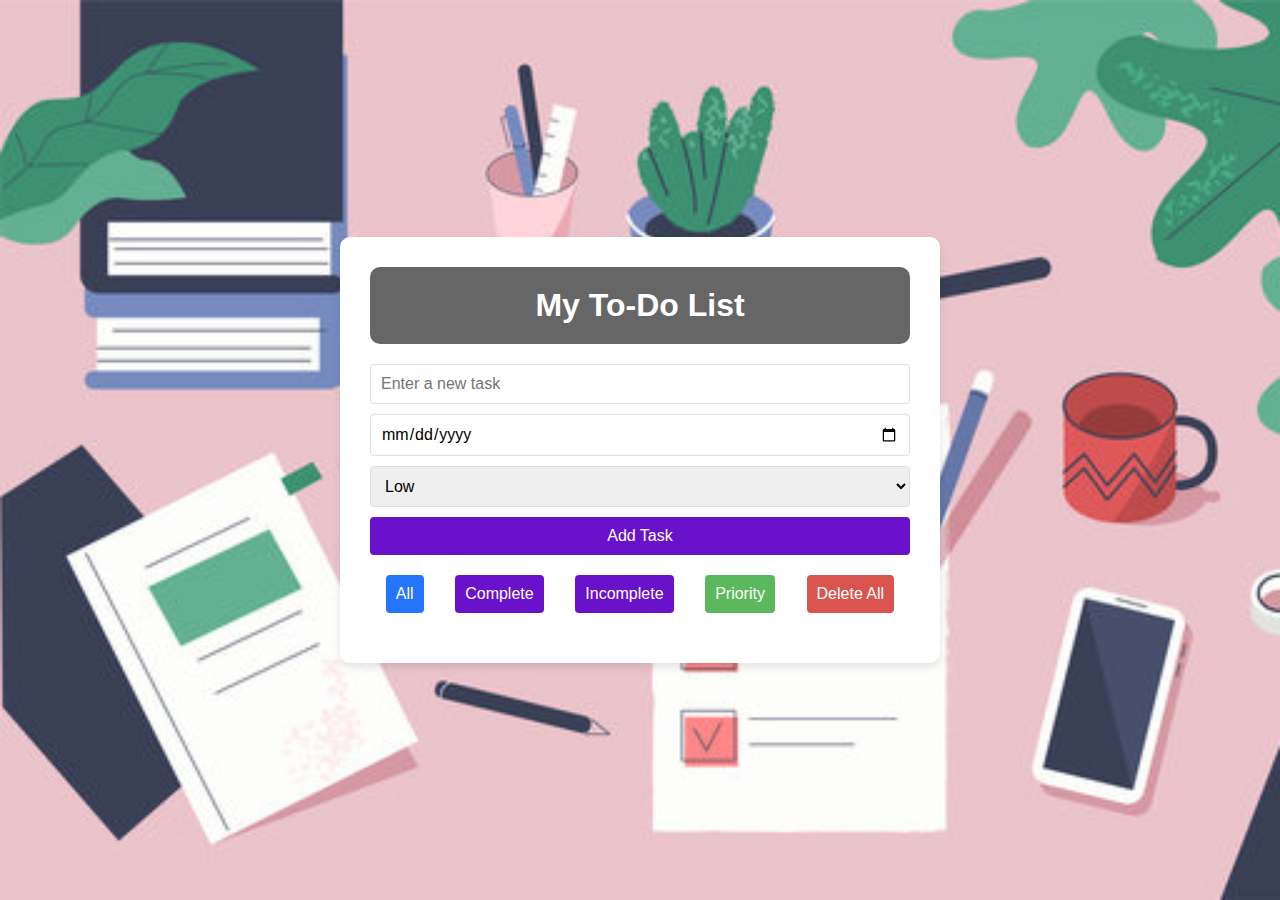
<file: tdlist.html>
<!DOCTYPE html>
<html lang="en">

<head>
    <meta charset="UTF-8">
    <meta name="viewport" content="width=device-width, initial-scale=1.0">
    <title>To-Do List</title>
    <link rel="stylesheet" href="styles.css">
    <link rel="stylesheet" href="https://cdnjs.cloudflare.com/ajax/libs/font-awesome/5.15.4/css/all.min.css">
</head>

<body>
    <div class="container">
        <header class="header">
            <h1>My To-Do List</h1>
        </header>
        <form id="todo-form">
            <input type="text" id="task-name" placeholder="Enter a new task" required>
            <input type="date" id="due-date" required>
            <select id="priority">
                <option value="Low">Low</option>
                <option value="High">High</option>
            </select>
            <button type="submit">Add Task</button>
        </form>
        <div class="filter-buttons">
            <button id="all-tasks" class="active">All</button>
            <button id="complete-tasks">Complete</button>
            <button id="incomplete-tasks">Incomplete</button>
            <div class="dropdown">
                <button id="priority-tasks" class="pr">Priority</button>
                <div class="dropdown-content">
                    <button id="low-priority-tasks">Low Priority</button>
                    <button id="high-priority-tasks">High Priority</button>
                </div>
            </div>
            <div class="del">
                <button id="delete-all">Delete All</button>
            </div>
            
        </div>
        <ul id="todo-list"></ul>
    </div>
    <script src="scripts.js"></script>
</body>

</html>
</file>
<file: styles.css>
/* Reset default styles */
* {
    margin: 0;
    padding: 0;
    box-sizing: border-box;
    font-family: 'Arial', sans-serif;
}

/* Body styling */
body {
    display: flex;
    justify-content: center;
    align-items: center;
    height: 100vh;
    /* background: linear-gradient(to right, #ff7e5f, #feb47b); */
    background: url(iv.jpg);
    background-size: cover;

}

/* Container styling */
.container {
    background: white;
    padding: 30px;
    border-radius: 10px;
    box-shadow: 0 4px 8px rgba(0, 0, 0, 0.1);
    width: 100%;
    max-width: 600px;
    text-align: center;
}

.header {
    background: rgba(0, 0, 0, 0.6);
    padding: 20px;
    color: white;
    border-radius: 10px;
    margin-bottom: 20px;
}

.header h1 {
    font-size: 2em;
}

form {
    display: flex;
    flex-direction: column;
    gap: 10px;
    margin-bottom: 20px;
}

input[type="text"],
input[type="date"],
select {
    padding: 10px;
    border: 1px solid #ddd;
    border-radius: 4px;
    font-size: 1em;
    transition: border-color 0.3s ease;
}

input[type="text"]:focus,
input[type="date"]:focus,
select:focus {
    border-color: #6a11cb;
    outline: none;
}

button {
    padding: 10px;
    border: none;
    background-color: #6a11cb;
    color: white;
    border-radius: 4px;
    cursor: pointer;
    font-size: 1em;
    transition: background-color 0.3s ease;
}

button:hover {
    background-color: #2575fc;
}

.filter-buttons {
    display: flex;
    flex-wrap: wrap;
    justify-content: space-around;
    margin-bottom: 20px;
}

.filter-buttons button{
    background-color: #6a11cb;
}
.dropdown button {
    padding: 10px;
    border: none;
    border-radius: 4px;
    background-color: #5cb85c;
    color: white;
    cursor: pointer;
    transition: background-color 0.3s ease;
}

.filter-buttons button:hover{
    background-color: #2575fc;
}
.dropdown button:hover {
    background-color: #3e8e41;
}

.filter-buttons .active {
    background-color: #2575fc;
}

.pr button {
    background-color: #5cb85c;
}

ul {
    list-style-type: none;
    padding: 0;
}

li {
    background: #f9f9f9;
    margin-bottom: 10px;
    padding: 10px;
    border-radius: 4px;
    display: flex;
    justify-content: space-between;
    align-items: center;
    box-shadow: 0 2px 4px rgba(0, 0, 0, 0.1);
}

li.completed .task-details span {
    text-decoration: line-through;
    color: #a9a9a9;
}

li:hover {
    background: #e0e0e0;
    transform: scale(1.02);
}

li .task-details {
    display: flex;
    flex-direction: column;
    align-items: flex-start;
}

li .task-actions {
    display: flex;
    gap: 10px;
    align-items: center;
}

.delete-button,
.complete-button {
    background: none;
    border: none;
    color: #d9534f;
    cursor: pointer;
    font-size: 1.2em;
    transition: color 0.3s ease;
}

.del button {
    background-color: #d9534f;
}

.del button:hover {
    background-color: #dc1e18;
}

.delete-button:hover,
.complete-button:hover {
    color: #c9302c;
}


.complete-button {
    color: #5cb85c;
}

.complete-button:hover {
    color: #4cae4c;
}

footer {
    margin-top: 20px;
    text-align: center;
    color: white;
}

/* Dropdown Styles */
.dropdown {
    position: relative;
    display: inline-block;
}

.dropdown-content {
    display: none;
    position: absolute;
    background-color: #f9f9f9;
    min-width: 160px;
    box-shadow: 0 8px 16px rgba(0, 0, 0, 0.2);
    z-index: 1;
    border-radius: 4px;
}

.dropdown-content button {
    color: black;
    padding: 12px 16px;
    text-decoration: none;
    display: block;
    width: 100%;
    text-align: left;
    background-color: white;
    border: none;
}

.dropdown-content button:hover {
    background-color: #f1f1f1;
}

.dropdown:hover .dropdown-content {
    display: block;
}

.dropdown:hover .dropbtn {
    background-color: #3e8e41;
}
</file>
